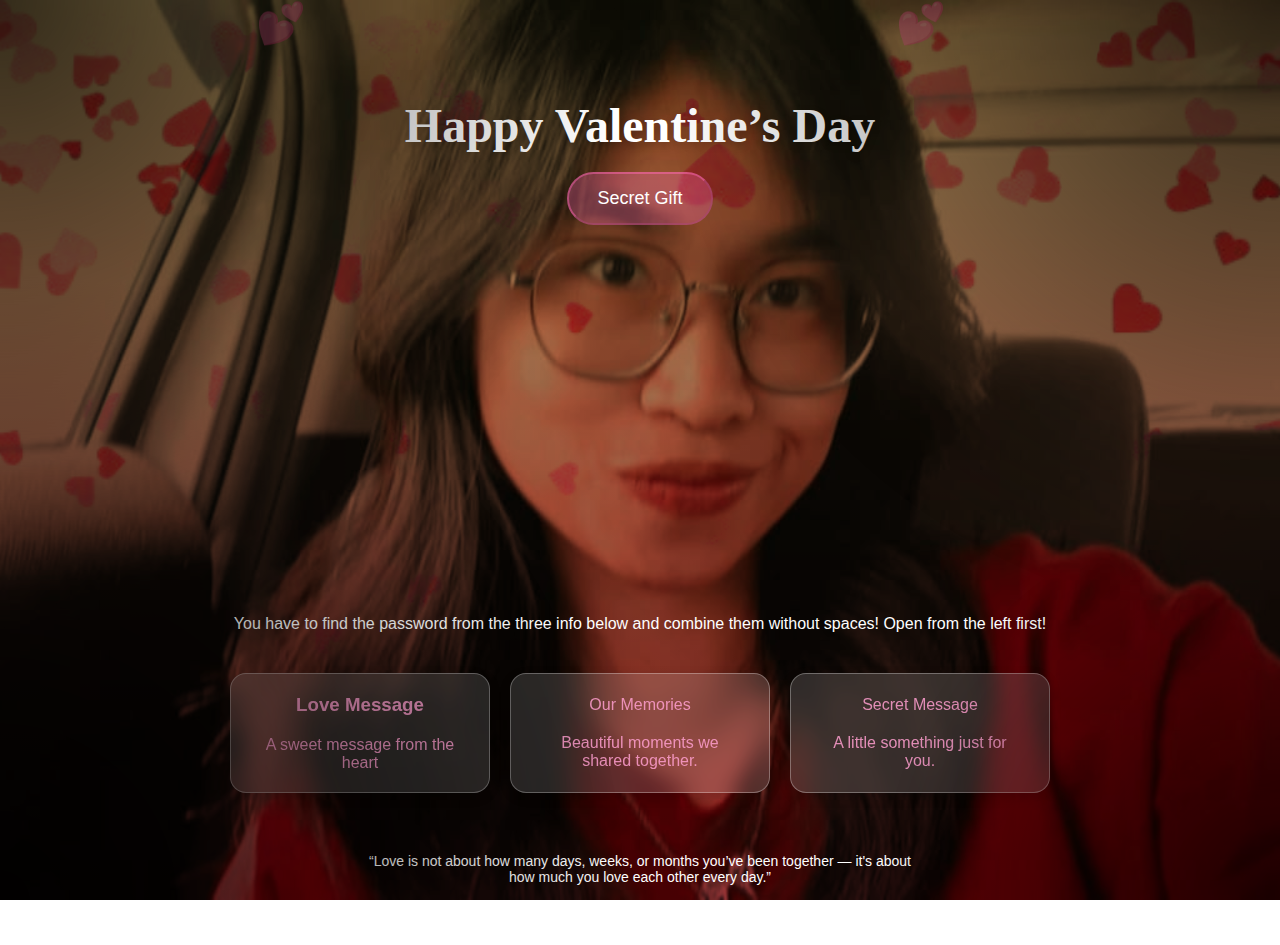
<file: index.html>
<!DOCTYPE html>
<html lang="en">
<head>
  <link rel="icon" href="data:image/svg+xml,<svg xmlns=%22http://www.w3.org/2000/svg%22 viewBox=%220 0 100 100%22><text y=%22.9em%22 font-size=%2290%22>🩷</text></svg>">
  <meta charset="UTF-8" />
  <meta name="viewport" content="width=device-width, initial-scale=1.0" />
  <title>Valentine Surprise</title>
  <link rel="stylesheet" href="page1.css" />
</head>
<body>

  <div id="loginFormContainer" class="hidden">
      <div class="modal-box">
          <span class="close-btn">&times;</span>
          <h3>Masukkan Kata Sandi</h3>
          <p>Gabungkan tiga clue dari bawah.</p>
          <input type="password" id="passwordInput" placeholder="Kata Sandi...">
          <button onclick="checkPassword()">Enter</button>
          </div>
  </div>
  
  <div class="floating-hearts"></div>

  <section class="hero">
    <h1>Happy Valentine’s Day</h1>
    <button id="surpriseBtn">Secret Gift</button>
  </section>

  <section class="hero2">
    <p>You have to find the password from the three info below and combine them without spaces! Open from the left first!</p>
  </section>

  <section class="cards">
    <div class="card">
      <a href="page2.html">
      <h3>Love Message</h3>
      <p>A sweet message from the heart</p>
      </a>
    </div>

    <div class="card">
      <a href="page3.html"
      <h3>Our Memories</h3>
      <p>Beautiful moments we shared together.</p>
      </a>
    </div>

    <div class="card">
      <a href="page4.html"
      <h3>Secret Message</h3>
      <p>A little something just for you.</p>
      </a>
    </div>
  </section>

  <footer>
    <p>“Love is not about how many days, weeks, or months you’ve been together — it's about how much you love each other every day.”</p>
  </footer>

  <script src="page1.js"></script>
</body>
</html>
</file>
<file: page1.css>
* {
  margin: 0;
  padding: 0;
  box-sizing: border-box;
  font-family: "Poppins", sans-serif;
}

body {
  overflow: hidden;
  background-image: linear-gradient(to top, rgba(200, 0, 3, 0.7), rgba(255, 165, 0, 0.5)), url('bgpage1.jpg'), url('bgpage1trans.png'); /* Gambar asli Anda */
  background-blend-mode: multiply, darken;
  background-size: cover;
  background-repeat: no-repeat;
  background-position: center center;
  background-attachment: fixed;
}

body::after {
  content: '';
  position: fixed;
  top: 0;
  left: 0;
  width: 100%;
  height: 100%;
  z-index: 99;
  pointer-events: none;
    background: 
      radial-gradient(circle at 0% 0%, rgba(0,0,0,0.7) 0%, transparent 40%), /*atas kiri*/
      radial-gradient(circle at 100% 0%, rgba(0,0,0,0.7) 0%, transparent 40%), /*atas kanan*/
      radial-gradient(circle at 0% 100%, rgba(0,0,0,0.7) 0%, transparent 40%), /*bawah kiri*/
      radial-gradient(circle at 100% 100%, rgba(0,0,0,0.7) 0%, transparent 400px); /*bawah kanan*/
}

.hidden {
  display: none !important; 
}

#loginFormContainer {
  position: fixed;
  top: 0;
  left: 0;
  width: 100%;
  height: 100%;
  background-color: rgba(0, 0, 0, 0.7); 
  z-index: 1000; 
  display: flex;
  justify-content: center;
  align-items: center;  
}

.modal-box {
  position: relative;
  background-color: rgba(0, 0, 0, 0.4);
  backdrop-filter: blur(15px);  
  -webkit-backdrop-filter: blur(15px); 
  border: 1px solid rgba(255, 255, 255, 0.2);
  box-shadow: 0 8px 32px 0 rgba(0, 0, 0, 0.37);
  padding: 40px; 
  border-radius: 20px; 
  max-width: 350px;
  width: 80%;
  text-align: center;
  color: #f0f0f0;
  font-family: 'Times New Roman', serif; 
}

.modal-box h3 {
  font-size: 1.5rem;
  color: #ffb7c5; 
  margin-bottom: 5px;
}

.modal-box p {
  font-size: 0.9rem;
  margin-bottom: 20px;
}

.close-btn {
    position: absolute;
    top: 10px;
    right: 15px;
    font-size: 30px; 
    font-weight: 300;
    color: #f0f0f0; 
    cursor: pointer;
    line-height: 1;
    transition: color 0.2s;
}

.close-btn:hover {
    color: #ff69b4;
}

.floating-hearts::before,
.floating-hearts::after {
  content: "💕";
  position: absolute;
  animation: float 9s infinite ease-in-out;
  font-size: 40px;
  opacity: 0.4;
}

.floating-hearts::before {
  left: 20%;
  animation-delay: 0s;
}

.floating-hearts::after {
  left: 70%;
  animation-delay: 2s;
}

@keyframes float {
  0% { top: 100vh; opacity: 0; }
  30% { opacity: 1; }
  100% { top: -10vh; opacity: 0; }
}

.hero {
  line-height: 12px;
  text-align: center;
  padding: 120px 10px;
  font-size: 56px;
}

.hero2 {
  margin-top: 270px;
  text-align: center;
  padding: -10px 40px;
  color: #fefefe;
  font-size: 16px;
}

.hero h1 {
  font-size: 48px;
  font-family: "Great Vibes", cursive;
  color: #fff;
  text-shadow: 0 3px 8px rgba(0, 0, 0, 0.2);
}

button {
  background-color: rgba(255, 105, 180, 0.3); /* Pink semi-transparan */
  border-color: #ff69b480; /* Border pink sedikit lebih gelap */
  margin-top: 40px;
  padding: 14px 28px;
  color: #fff;
  font-size: 18px;
  border-radius: 30px;
  cursor: pointer;
  animation: pulse 1.6s infinite;
  transition: 0.3s;
}

button:hover {
  transform: scale(1.08);
}

@keyframes pulse {
  0% { box-shadow: 0 0 0 0 rgba(255, 95, 126, 0.7); }
  70% { box-shadow: 0 0 0 20px rgba(255, 95, 126, 0); }
  100% { box-shadow: 0 0 0 0 rgba(255, 95, 126, 0); }
}

.cards {
  display: flex;
  justify-content: center;
  gap: 20px;
  padding: 40px;
  flex-wrap: wrap;
}

.card a {
  display: flex; 
  gap: 20px;
  text-decoration: none;
  color: #f692d6dd;
  font-size: lem;
  font-weight: normal;
  background-color: rgba(255, 255, 255, 0.15);
  backdrop-filter: blur(10px); 
  -webkit-backdrop-filter: blur(10px); 
  border: 1px solid rgba(255, 255, 255, 0.3); 
  border-radius: 10px; 
  box-shadow: 0 4px 6px rgba(0, 0, 0, 0.1); 
  padding: 15px 25px; 
  color: #ff9fcfd9;
  width: 260px;
  height: 120px;
  flex-direction: column;
  justify-content: center;
  align-items: center;
  text-align: center;
  border-radius: 16px;
  box-shadow: 0 4px 12px rgba(0, 0, 0, 0.15);
  transition: 0.3s;
  cursor: pointer;
}

.card a:visited {
  color:#f692d6dd;
}

.card:hover {
  transform: translateY(-8px);
}

footer {
  text-align: center;
  padding: 20px;
  color: #fff;
  font-size: 14px;
  max-width: 600px;
  margin: 0 auto 40px;
}
</file>
